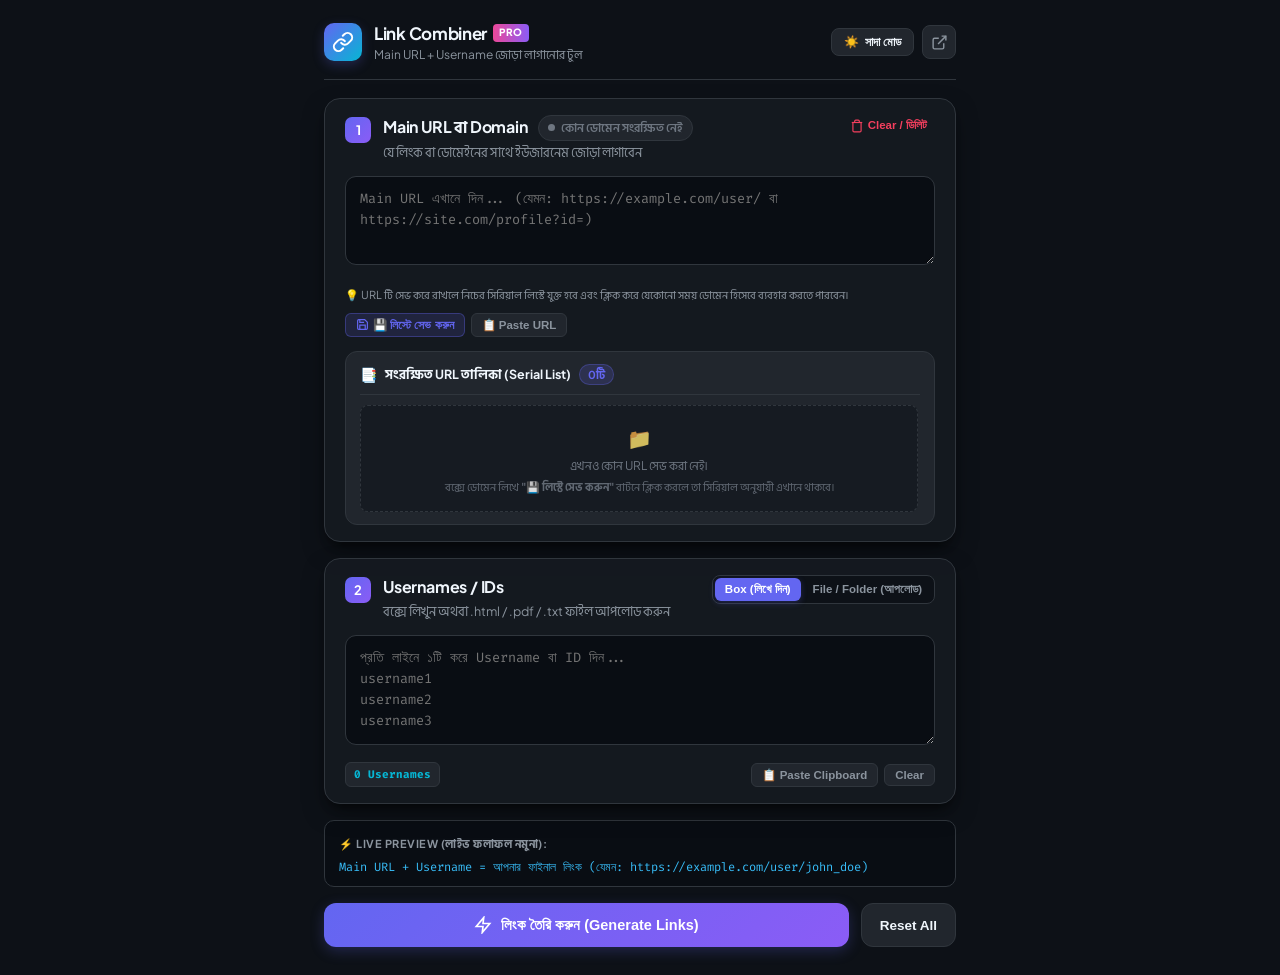
<file: index.html>
<!DOCTYPE html>
<html lang="bn" data-theme="dark">
<head>
  <meta charset="UTF-8">
  <meta name="viewport" content="width=device-width, initial-scale=1.0">
  <title>Link Combiner Pro</title>
  <link rel="stylesheet" href="popup.css">
  <link rel="preconnect" href="https://fonts.googleapis.com">
  <link rel="preconnect" href="https://fonts.gstatic.com" crossorigin>
  <link href="https://fonts.googleapis.com/css2?family=Fira+Code:wght@400;500;600&family=Hind+Siliguri:wght@400;500;600;700&family=Plus+Jakarta+Sans:wght@400;500;600;700&display=swap" rel="stylesheet">
</head>
<body>
  <div class="app-container">
    <!-- Header -->
    <header class="app-header">
      <div class="header-left">
        <div class="app-icon">
          <svg viewBox="0 0 24 24" width="22" height="22" fill="none" stroke="currentColor" stroke-width="2.2" stroke-linecap="round" stroke-linejoin="round">
            <path d="M10 13a5 5 0 0 0 7.54.54l3-3a5 5 0 0 0-7.07-7.07l-1.72 1.71"></path>
            <path d="M14 11a5 5 0 0 0-7.54-.54l-3 3a5 5 0 0 0 7.07 7.07l1.71-1.71"></path>
          </svg>
        </div>
        <div>
          <h1 class="app-title">Link Combiner <span class="badge-pro">PRO</span></h1>
          <p class="app-subtitle">Main URL + Username জোড়া লাগানোর টুল</p>
        </div>
      </div>
      
      <!-- Header Actions: Theme Toggle & Full Screen Tab -->
      <div class="header-right">
        <!-- Theme Toggle (Dark / Light Mode) -->
        <button id="themeToggleBtn" class="theme-toggle-btn" title="ডার্ক / সাদা মোড পরিবর্তন করুন" aria-label="Toggle Theme">
          <span class="theme-icon">☀️</span>
          <span class="theme-label" id="themeLabel">সাদা মোড</span>
        </button>

        <!-- Open in Full Browser Tab -->
        <button id="openTabBtn" class="btn-icon" title="বড় স্ক্রিনে খুলুন (Full Tab)" aria-label="Open in full tab">
          <svg viewBox="0 0 24 24" width="17" height="17" fill="none" stroke="currentColor" stroke-width="2">
            <path d="M18 13v6a2 2 0 0 1-2 2H5a2 2 0 0 1-2-2V8a2 2 0 0 1 2-2h6"></path>
            <polyline points="15 3 21 3 21 9"></polyline>
            <line x1="10" y1="14" x2="21" y2="3"></line>
          </svg>
        </button>
      </div>
    </header>

    <!-- Main Content -->
    <main class="app-content">

      <!-- STEP 1: Main URL / Domain -->
      <section class="step-card">
        <div class="step-header">
          <div class="step-title-group">
            <span class="step-number">1</span>
            <div>
              <div class="title-with-badge">
                <h2 class="step-title">Main URL বা Domain</h2>
                <span id="domainSavedBadge" class="save-status-badge saved" title="এই ডোমেনটি মেমোরিতে সেভ আছে">
                  <span class="status-dot"></span> <span id="saveStatusText">স্বয়ংক্রিয়ভাবে সেভ থাকবে</span>
                </span>
              </div>
              <p class="step-desc">যে লিংক বা ডোমেইনের সাথে ইউজারনেম জোড়া লাগাবেন</p>
            </div>
          </div>
          <button id="clearBaseBtn" class="btn-text-danger" title="ডোমেন মুছে ফেলুন (Clear & Remove from memory)">
            <svg viewBox="0 0 24 24" width="14" height="14" fill="none" stroke="currentColor" stroke-width="2">
              <polyline points="3 6 5 6 21 6"></polyline>
              <path d="M19 6v14a2 2 0 0 1-2 2H7a2 2 0 0 1-2-2V6m3 0V4a2 2 0 0 1 2-2h4a2 2 0 0 1 2 2v2"></path>
            </svg>
            Clear / ডিলিট
          </button>
        </div>

        <div class="field-container">
          <textarea 
            id="baseUrlInput" 
            class="text-field code-font" 
            rows="3" 
            placeholder="Main URL এখানে দিন... (যেমন: https://example.com/user/ বা https://site.com/profile?id=)"
            spellcheck="false"
          ></textarea>
        </div>

        <!-- Quick Actions & Save Button -->
        <div class="quick-preset-row">
          <div class="helper-info-group">
            <span class="helper-text">💡 URL টি সেভ করে রাখলে নিচের সিরিয়াল লিস্টে যুক্ত হবে এবং ক্লিক করে যেকোনো সময় ডোমেন হিসেবে ব্যবহার করতে পারবেন।</span>
          </div>
          <div class="preset-action-btns">
            <button id="saveBaseManualBtn" class="btn-chip primary-chip" title="এই URL টি সিরিয়াল লিস্টে সেভ করুন">
              <svg viewBox="0 0 24 24" width="13" height="13" fill="none" stroke="currentColor" stroke-width="2.2">
                <path d="M19 21H5a2 2 0 0 1-2-2V5a2 2 0 0 1 2-2h11l5 5v11a2 2 0 0 1-2 2z"></path>
                <polyline points="17 21 17 13 7 13 7 21"></polyline>
                <polyline points="7 3 7 8 15 8"></polyline>
              </svg>
              💾 লিস্টে সেভ করুন
            </button>
            <button id="pasteBaseBtn" class="btn-chip">📋 Paste URL</button>
          </div>
        </div>

        <!-- Saved Domain Serial List Section -->
        <div id="savedDomainsSection" class="saved-domains-section">
          <div class="saved-domains-header">
            <div class="saved-header-left">
              <span class="saved-header-icon">📑</span>
              <span class="saved-header-title">সংরক্ষিত URL তালিকা (Serial List)</span>
              <span id="savedDomainsCount" class="saved-count-pill">0টি</span>
            </div>
            <button id="clearAllSavedDomainsBtn" class="btn-clear-all-domains" title="তালিকার সব URL মুছে ফেলুন" style="display: none;">
              সব মুছুন
            </button>
          </div>

          <div id="savedDomainsList" class="saved-domains-serial-list">
            <!-- Populated dynamically by JS -->
          </div>
        </div>
      </section>

      <!-- STEP 2: Usernames / IDs (Box OR HTML / TXT Upload) -->
      <section class="step-card">
        <div class="step-header">
          <div class="step-title-group">
            <span class="step-number">2</span>
            <div>
              <h2 class="step-title">Usernames / IDs</h2>
              <p class="step-desc">বক্সে লিখুন অথবা .html / .pdf / .txt ফাইল আপলোড করুন</p>
            </div>
          </div>
          <!-- Toggle: Box vs Upload -->
          <div class="input-toggle">
            <button id="tabTextBtn" class="toggle-btn active" type="button">Box (লিখে দিন)</button>
            <button id="tabFileBtn" class="toggle-btn" type="button">File / Folder (আপলোড)</button>
          </div>
        </div>

        <!-- Mode A: Text Box -->
        <div id="textModeContainer" class="mode-view active">
          <div class="field-container">
            <textarea 
              id="usernamesInput" 
              class="text-field code-font" 
              rows="4" 
              placeholder="প্রতি লাইনে ১টি করে Username বা ID দিন...
username1
username2
username3"
              spellcheck="false"
            ></textarea>
          </div>
          <div class="step-footer-row">
            <span id="inputCountBadge" class="count-tag">0 Usernames</span>
            <div class="footer-actions">
              <button id="pasteUsernamesBtn" class="btn-chip">📋 Paste Clipboard</button>
              <button id="clearUsernamesBtn" class="btn-chip danger-chip">Clear</button>
            </div>
          </div>
        </div>

        <!-- Mode B: File Upload (Supports .html, .pdf, .txt, folder) -->
        <div id="fileModeContainer" class="mode-view">
          <div id="dropZone" class="upload-dropzone">
            <!-- Hidden Multi-file input -->
            <input type="file" id="fileInput" accept=".html,.htm,.txt,.csv,.log,.pdf" multiple class="hidden-file-input">
            <!-- Hidden Folder input -->
            <input type="file" id="folderInput" webkitdirectory directory class="hidden-file-input">

            <div class="dropzone-content">
              <div class="upload-icon">
                <svg viewBox="0 0 24 24" width="30" height="30" fill="none" stroke="currentColor" stroke-width="2">
                  <path d="M21 15v4a2 2 0 0 1-2 2H5a2 2 0 0 1-2-2v-4"></path>
                  <polyline points="17 8 12 3 7 8"></polyline>
                  <line x1="12" y1="3" x2="12" y2="15"></line>
                </svg>
              </div>
              <p class="upload-title">ফাইল নির্বাচন করতে ক্লিক করুন বা ড্রপ করুন</p>
              <span class="upload-subtitle">সমর্থিত: <b>.html</b>, <b>.pdf</b> (ফাইলের নাম থেকে ইউজারনেম নিবে) এবং <b>.txt</b> ফাইল</span>
              
              <!-- Quick upload buttons -->
              <div class="dropzone-buttons" onclick="event.stopPropagation();">
                <button type="button" id="selectFilesBtn" class="btn-chip primary">📄 এক বা একাধিক .html / .pdf ফাইল নির্বাচন</button>
                <button type="button" id="selectFolderBtn" class="btn-chip">📁 সম্পূর্ণ ফোল্ডার নির্বাচন</button>
              </div>
            </div>
          </div>

          <!-- File Loaded Info Card -->
          <div id="fileLoadedCard" class="file-success-card" style="display: none;">
            <div class="file-meta">
              <div class="file-icon-box">📂</div>
              <div>
                <p id="loadedFileName" class="file-name-text">ফাইল আপলোড হয়েছে</p>
                <p id="loadedFileDetails" class="file-sub-text">0 items found</p>
              </div>
            </div>
            <button id="removeFileBtn" class="btn-text-danger" title="আপলোড করা ফাইল বাতিল করুন">বাতিল করুন</button>
          </div>
        </div>
      </section>

      <!-- Preview Example Box -->
      <div class="example-preview-box">
        <div class="preview-header">
          <span class="preview-badge">⚡ Live Preview (লাইভ ফলাফল নমুনা):</span>
        </div>
        <code class="preview-code" id="livePreviewText">Main URL + Username = আপনার ফাইনাল লিংক</code>
      </div>

      <!-- Action Buttons -->
      <div class="main-actions-group">
        <button id="generateBtn" class="btn-primary">
          <svg viewBox="0 0 24 24" width="18" height="18" fill="none" stroke="currentColor" stroke-width="2.2">
            <polygon points="13 2 3 14 12 14 11 22 21 10 12 10 13 2"></polygon>
          </svg>
          লিংক তৈরি করুন (Generate Links)
        </button>
        <button id="resetAllBtn" class="btn-secondary" title="সব খালি করুন">Reset All</button>
      </div>

      <!-- STEP 3: Results -->
      <section id="resultsSection" class="results-card" style="display: none;">
        <div class="results-header">
          <div class="results-heading">
            <h3 class="results-title">তৈরি হওয়া লিংকসমূহ</h3>
            <span id="resultsCountBadge" class="results-counter">0 Links</span>
          </div>
          <div class="view-switch">
            <button id="viewListBtn" class="view-btn active">List View</button>
            <button id="viewTextBtn" class="view-btn">Text View</button>
          </div>
        </div>

        <!-- Action Toolbar -->
        <div class="results-toolbar">
          <button id="copyAllBtn" class="action-btn copy-btn">
            <svg viewBox="0 0 24 24" width="15" height="15" fill="none" stroke="currentColor" stroke-width="2">
              <rect x="9" y="9" width="13" height="13" rx="2" ry="2"></rect>
              <path d="M5 15H4a2 2 0 0 1-2-2V4a2 2 0 0 1 2-2h9a2 2 0 0 1 2 2v1"></path>
            </svg>
            Copy All (সব কপি করুন)
          </button>
          <button id="downloadTxtBtn" class="action-btn">
            <svg viewBox="0 0 24 24" width="15" height="15" fill="none" stroke="currentColor" stroke-width="2">
              <path d="M21 15v4a2 2 0 0 1-2 2H5a2 2 0 0 1-2-2v-4"></path>
              <polyline points="7 10 12 15 17 10"></polyline>
              <line x1="12" y1="15" x2="12" y2="3"></line>
            </svg>
            Save File (.txt ফাইল সেভ)
          </button>
          <button id="openTabsBtn" class="action-btn">
            <svg viewBox="0 0 24 24" width="15" height="15" fill="none" stroke="currentColor" stroke-width="2">
              <path d="M18 13v6a2 2 0 0 1-2 2H5a2 2 0 0 1-2-2V8a2 2 0 0 1 2-2h6"></path>
              <polyline points="15 3 21 3 21 9"></polyline>
              <line x1="10" y1="14" x2="21" y2="3"></line>
            </svg>
            Open in Browser
          </button>
        </div>

        <!-- List View -->
        <div id="resultListView" class="links-list-container">
          <!-- Populated by JS -->
        </div>

        <!-- Raw Text View -->
        <div id="resultTextView" class="links-text-container" style="display: none;">
          <textarea id="resultRawText" class="text-field code-font results-box" rows="8" readonly></textarea>
        </div>
      </section>

    </main>

    <!-- Toast Notification Message -->
    <div id="toast" class="toast"></div>
  </div>

  <script src="popup.js"></script>
</body>
</html>
</file>
<file: popup.css>
/* ========================================================
   LINK COMBINER PRO - DESIGN SYSTEM & THEMES
   ======================================================== */

:root {
  /* DARK THEME (DEFAULT) */
  --bg-primary: #0d1117;
  --bg-secondary: #161b22;
  --bg-tertiary: #21262d;
  --bg-card: rgba(22, 27, 34, 0.85);
  --border-color: #30363d;
  --border-subtle: #21262d;
  --border-glow: rgba(99, 102, 241, 0.3);

  --text-primary: #f0f6fc;
  --text-secondary: #8b949e;
  --text-muted: #6e7681;

  --accent-primary: #6366f1;
  --accent-primary-hover: #4f46e5;
  --accent-glow: rgba(99, 102, 241, 0.25);
  --accent-cyan: #06b6d4;
  --accent-green: #10b981;
  --accent-green-bg: rgba(16, 185, 129, 0.15);
  --accent-danger: #f43f5e;
  --accent-danger-bg: rgba(244, 63, 94, 0.12);
  --accent-warning: #f59e0b;

  --card-shadow: 0 10px 25px -5px rgba(0, 0, 0, 0.5), 0 8px 10px -6px rgba(0, 0, 0, 0.5);
  --code-bg: #090d13;
  --code-color: #38bdf8;
  --font-sans: 'Plus Jakarta Sans', 'Hind Siliguri', -apple-system, BlinkMacSystemFont, 'Segoe UI', Roboto, sans-serif;
  --font-mono: 'Fira Code', ui-monospace, SFMono-Regular, Menlo, Monaco, Consolas, monospace;
}

[data-theme="light"] {
  --bg-primary: #f8fafc;
  --bg-secondary: #ffffff;
  --bg-tertiary: #f1f5f9;
  --bg-card: #ffffff;
  --border-color: #e2e8f0;
  --border-subtle: #cbd5e1;
  --border-glow: rgba(99, 102, 241, 0.2);

  --text-primary: #0f172a;
  --text-secondary: #475569;
  --text-muted: #64748b;

  --accent-primary: #4f46e5;
  --accent-primary-hover: #4338ca;
  --accent-glow: rgba(79, 70, 229, 0.2);
  --accent-cyan: #0891b2;
  --accent-green: #059669;
  --accent-green-bg: #ecfdf5;
  --accent-danger: #e11d48;
  --accent-danger-bg: #fff1f2;
  --accent-warning: #d97706;

  --card-shadow: 0 10px 25px -5px rgba(15, 23, 42, 0.08), 0 8px 10px -6px rgba(15, 23, 42, 0.05);
  --code-bg: #f1f5f9;
  --code-color: #0284c7;
}

/* Base Reset */
*, *::before, *::after {
  box-sizing: border-box;
  margin: 0;
  padding: 0;
}

body {
  font-family: var(--font-sans);
  background-color: var(--bg-primary);
  color: var(--text-primary);
  width: 680px;
  min-width: 650px;
  max-width: 960px;
  margin: 0 auto;
  line-height: 1.55;
  font-size: 14.5px;
  transition: background-color 0.25s ease, color 0.25s ease;
  overflow-x: hidden;
}

/* Custom Scrollbars */
::-webkit-scrollbar {
  width: 7px;
  height: 7px;
}
::-webkit-scrollbar-track {
  background: var(--bg-primary);
}
::-webkit-scrollbar-thumb {
  background: var(--border-color);
  border-radius: 4px;
}
::-webkit-scrollbar-thumb:hover {
  background: var(--accent-primary);
}

/* App Container */
.app-container {
  padding: 20px 24px 28px 24px;
  display: flex;
  flex-direction: column;
  gap: 18px;
  min-height: 100vh;
}

/* HEADER */
.app-header {
  display: flex;
  justify-content: space-between;
  align-items: center;
  padding-bottom: 14px;
  border-bottom: 1px solid var(--border-color);
}

.header-left {
  display: flex;
  align-items: center;
  gap: 12px;
}

.app-icon {
  width: 38px;
  height: 38px;
  border-radius: 10px;
  background: linear-gradient(135deg, var(--accent-primary) 0%, var(--accent-cyan) 100%);
  display: flex;
  align-items: center;
  justify-content: center;
  color: #ffffff;
  box-shadow: 0 4px 12px var(--accent-glow);
}

.app-title {
  font-size: 17px;
  font-weight: 700;
  letter-spacing: -0.3px;
  display: flex;
  align-items: center;
  gap: 6px;
}

.badge-pro {
  font-size: 10px;
  font-weight: 800;
  background: linear-gradient(90deg, #ec4899, #8b5cf6);
  color: #ffffff;
  padding: 1px 6px;
  border-radius: 4px;
  text-transform: uppercase;
  letter-spacing: 0.5px;
}

.app-subtitle {
  font-size: 12px;
  color: var(--text-secondary);
}

.header-right {
  display: flex;
  align-items: center;
  gap: 8px;
}

.theme-toggle-btn {
  display: inline-flex;
  align-items: center;
  gap: 6px;
  padding: 6px 12px;
  border-radius: 8px;
  background: var(--bg-tertiary);
  color: var(--text-primary);
  border: 1px solid var(--border-color);
  font-size: 12px;
  font-weight: 600;
  cursor: pointer;
  transition: all 0.2s ease;
}

.theme-toggle-btn:hover {
  background: var(--border-color);
  transform: translateY(-1px);
}

.btn-icon {
  width: 34px;
  height: 34px;
  border-radius: 8px;
  background: var(--bg-tertiary);
  color: var(--text-secondary);
  border: 1px solid var(--border-color);
  display: flex;
  align-items: center;
  justify-content: center;
  cursor: pointer;
  transition: all 0.2s ease;
}

.btn-icon:hover {
  color: var(--accent-primary);
  border-color: var(--accent-primary);
  background: var(--bg-secondary);
  transform: translateY(-1px);
}

/* CONTENT & STEP CARDS */
.app-content {
  display: flex;
  flex-direction: column;
  gap: 16px;
}

.step-card {
  background: var(--bg-card);
  border: 1px solid var(--border-color);
  border-radius: 16px;
  padding: 16px 20px;
  box-shadow: var(--card-shadow);
  position: relative;
  transition: border-color 0.2s ease;
}

.step-card:focus-within {
  border-color: var(--accent-primary);
}

.step-header {
  display: flex;
  justify-content: space-between;
  align-items: flex-start;
  margin-bottom: 14px;
}

.step-title-group {
  display: flex;
  align-items: flex-start;
  gap: 12px;
}

.step-number {
  width: 26px;
  height: 26px;
  border-radius: 7px;
  background: linear-gradient(135deg, var(--accent-primary) 0%, #8b5cf6 100%);
  color: #fff;
  font-weight: 700;
  font-size: 13px;
  display: flex;
  align-items: center;
  justify-content: center;
  flex-shrink: 0;
  margin-top: 2px;
}

.title-with-badge {
  display: flex;
  align-items: center;
  gap: 10px;
  flex-wrap: wrap;
}

.step-title {
  font-size: 16px;
  font-weight: 700;
  letter-spacing: -0.2px;
}

.step-desc {
  font-size: 12.5px;
  color: var(--text-secondary);
  margin-top: 2px;
}

/* Save Status Badge */
.save-status-badge {
  display: inline-flex;
  align-items: center;
  gap: 6px;
  padding: 3px 9px;
  border-radius: 14px;
  font-size: 11.5px;
  font-weight: 600;
  transition: all 0.25s ease;
}

.save-status-badge.saved {
  background: var(--accent-green-bg);
  color: var(--accent-green);
  border: 1px solid rgba(16, 185, 129, 0.3);
}

.save-status-badge.empty {
  background: var(--bg-tertiary);
  color: var(--text-muted);
  border: 1px solid var(--border-color);
}

.status-dot {
  width: 7px;
  height: 7px;
  border-radius: 50%;
  background-color: currentColor;
}

/* Text & Code Inputs */
.field-container {
  position: relative;
  margin-bottom: 12px;
}

.text-field {
  width: 100%;
  background: var(--code-bg);
  border: 1px solid var(--border-color);
  color: var(--text-primary);
  border-radius: 11px;
  padding: 12px 14px;
  font-size: 13.5px;
  line-height: 1.55;
  resize: vertical;
  transition: all 0.2s ease;
}

.text-field:focus {
  outline: none;
  border-color: var(--accent-primary);
  box-shadow: 0 0 0 3px var(--accent-glow);
}

.code-font {
  font-family: var(--font-mono);
}

/* Buttons & Chips */
.btn-text-danger {
  background: none;
  border: none;
  color: var(--accent-danger);
  font-size: 11.5px;
  font-weight: 600;
  cursor: pointer;
  padding: 4px 8px;
  border-radius: 6px;
  display: inline-flex;
  align-items: center;
  gap: 4px;
  transition: background 0.15s ease;
}

.btn-text-danger:hover {
  background: var(--accent-danger-bg);
}

.quick-preset-row {
  display: flex;
  justify-content: space-between;
  align-items: center;
  flex-wrap: wrap;
  gap: 8px;
  margin-top: 2px;
}

.helper-text {
  font-size: 11px;
  color: var(--text-secondary);
}

.preset-action-btns, .footer-actions {
  display: flex;
  gap: 6px;
  align-items: center;
}

.btn-chip {
  background: var(--bg-tertiary);
  border: 1px solid var(--border-color);
  color: var(--text-secondary);
  font-size: 11.5px;
  font-weight: 600;
  padding: 4px 10px;
  border-radius: 6px;
  cursor: pointer;
  transition: all 0.15s ease;
  display: inline-flex;
  align-items: center;
  gap: 4px;
}

.btn-chip:hover {
  background: var(--border-color);
  color: var(--text-primary);
}

.btn-chip.primary, .btn-chip.primary-chip {
  background: rgba(99, 102, 241, 0.15);
  color: var(--accent-primary);
  border-color: rgba(99, 102, 241, 0.35);
}

.btn-chip.primary:hover, .btn-chip.primary-chip:hover {
  background: var(--accent-primary);
  color: #fff;
}

.btn-chip.danger-chip:hover {
  background: var(--accent-danger);
  color: #fff;
  border-color: var(--accent-danger);
}

/* Saved Domains Serial List Section */
.saved-domains-section {
  margin-top: 14px;
  background: var(--bg-tertiary);
  border: 1px solid var(--border-color);
  border-radius: 12px;
  padding: 12px 14px;
  transition: all 0.25s ease;
}

.saved-domains-header {
  display: flex;
  justify-content: space-between;
  align-items: center;
  margin-bottom: 10px;
  padding-bottom: 8px;
  border-bottom: 1px solid var(--border-color);
}

.saved-header-left {
  display: flex;
  align-items: center;
  gap: 8px;
  font-size: 12.5px;
  font-weight: 700;
  color: var(--text-primary);
}

.saved-header-icon {
  font-size: 14px;
}

.saved-count-pill {
  background: rgba(99, 102, 241, 0.18);
  color: var(--accent-primary);
  font-size: 11px;
  font-weight: 700;
  padding: 1px 8px;
  border-radius: 12px;
  border: 1px solid rgba(99, 102, 241, 0.3);
}

.btn-clear-all-domains {
  background: none;
  border: none;
  font-size: 11px;
  color: var(--accent-danger);
  cursor: pointer;
  padding: 2px 6px;
  border-radius: 4px;
  font-weight: 600;
  transition: background 0.15s ease;
}

.btn-clear-all-domains:hover {
  background: var(--accent-danger-bg);
  text-decoration: underline;
}

.saved-domains-serial-list {
  display: flex;
  flex-direction: column;
  gap: 7px;
  max-height: 240px;
  overflow-y: auto;
  padding-right: 2px;
}

/* Custom scrollbar for serial list */
.saved-domains-serial-list::-webkit-scrollbar {
  width: 5px;
}
.saved-domains-serial-list::-webkit-scrollbar-thumb {
  background: var(--border-color);
  border-radius: 4px;
}
.saved-domains-serial-list::-webkit-scrollbar-thumb:hover {
  background: var(--text-muted);
}

/* Row Item */
.saved-domain-row {
  display: flex;
  align-items: center;
  gap: 10px;
  background: var(--bg-secondary);
  border: 1px solid var(--border-color);
  border-radius: 9px;
  padding: 8px 12px;
  cursor: pointer;
  transition: all 0.2s cubic-bezier(0.16, 1, 0.3, 1);
  position: relative;
  user-select: none;
}

.saved-domain-row:hover {
  border-color: var(--accent-primary);
  background: var(--code-bg);
  transform: translateY(-1px);
  box-shadow: 0 3px 10px rgba(0, 0, 0, 0.08);
}

.saved-domain-row.is-active {
  border-color: #10b981;
  background: rgba(16, 185, 129, 0.09);
  box-shadow: 0 0 0 1px rgba(16, 185, 129, 0.4);
}

.serial-badge {
  width: 26px;
  height: 26px;
  border-radius: 7px;
  background: var(--bg-tertiary);
  border: 1px solid var(--border-color);
  color: var(--text-secondary);
  font-size: 11.5px;
  font-weight: 700;
  display: flex;
  align-items: center;
  justify-content: center;
  flex-shrink: 0;
  font-family: var(--font-mono);
  transition: all 0.2s ease;
}

.saved-domain-row.is-active .serial-badge {
  background: #10b981;
  border-color: #10b981;
  color: #ffffff;
  box-shadow: 0 2px 6px rgba(16, 185, 129, 0.35);
}

.domain-main-content {
  flex: 1;
  min-width: 0;
  display: flex;
  flex-direction: column;
  gap: 2px;
}

.domain-text {
  font-family: var(--font-mono);
  font-size: 12.5px;
  font-weight: 500;
  color: var(--text-primary);
  white-space: nowrap;
  overflow: hidden;
  text-overflow: ellipsis;
  direction: ltr;
  text-align: left;
}

.domain-row-sub {
  display: flex;
  align-items: center;
  gap: 6px;
}

.active-badge {
  font-size: 10.5px;
  font-weight: 700;
  color: #10b981;
  display: inline-flex;
  align-items: center;
  gap: 3px;
}

.click-hint {
  font-size: 10.5px;
  color: var(--text-muted);
}

.domain-row-actions {
  display: flex;
  align-items: center;
  gap: 6px;
  flex-shrink: 0;
}

.btn-use-domain {
  background: var(--bg-tertiary);
  border: 1px solid var(--border-color);
  color: var(--text-primary);
  font-size: 11px;
  font-weight: 600;
  padding: 4px 9px;
  border-radius: 6px;
  cursor: pointer;
  display: inline-flex;
  align-items: center;
  gap: 4px;
  transition: all 0.15s ease;
}

.btn-use-domain:hover {
  background: var(--accent-primary);
  border-color: var(--accent-primary);
  color: #ffffff;
}

.saved-domain-row.is-active .btn-use-domain {
  background: rgba(16, 185, 129, 0.2);
  border-color: rgba(16, 185, 129, 0.4);
  color: #10b981;
  pointer-events: none;
}

.btn-remove-domain {
  width: 28px;
  height: 28px;
  border-radius: 6px;
  background: transparent;
  border: 1px solid transparent;
  color: var(--text-muted);
  display: inline-flex;
  align-items: center;
  justify-content: center;
  cursor: pointer;
  transition: all 0.15s ease;
}

.btn-remove-domain:hover {
  background: var(--accent-danger-bg);
  border-color: rgba(239, 68, 68, 0.3);
  color: var(--accent-danger);
}

.empty-saved-placeholder {
  text-align: center;
  padding: 16px 12px;
  background: var(--bg-secondary);
  border: 1px dashed var(--border-color);
  border-radius: 8px;
  color: var(--text-muted);
  font-size: 12px;
  display: flex;
  flex-direction: column;
  align-items: center;
  gap: 4px;
}

.empty-saved-placeholder .empty-icon {
  font-size: 20px;
  opacity: 0.8;
}

.empty-saved-placeholder p {
  margin: 0;
  line-height: 1.5;
}

/* STEP 2: MODE TOGGLE & BOX/FILE */
.input-toggle {
  display: flex;
  background: var(--bg-primary);
  border: 1px solid var(--border-color);
  border-radius: 8px;
  padding: 2px;
  gap: 2px;
}

.toggle-btn {
  background: transparent;
  border: none;
  color: var(--text-secondary);
  font-size: 11.5px;
  font-weight: 600;
  padding: 5px 10px;
  border-radius: 6px;
  cursor: pointer;
  transition: all 0.2s ease;
}

.toggle-btn.active {
  background: var(--accent-primary);
  color: #fff;
  box-shadow: 0 2px 6px var(--accent-glow);
}

.mode-view {
  display: none;
}

.mode-view.active {
  display: block;
  animation: fadeIn 0.2s ease;
}

.step-footer-row {
  display: flex;
  justify-content: space-between;
  align-items: center;
}

.count-tag {
  background: var(--bg-tertiary);
  border: 1px solid var(--border-color);
  color: var(--accent-cyan);
  font-size: 11px;
  font-weight: 700;
  padding: 3px 8px;
  border-radius: 6px;
  font-family: var(--font-mono);
}

/* FILE DROPZONE */
.hidden-file-input {
  display: none;
}

.upload-dropzone {
  border: 2px dashed var(--border-color);
  border-radius: 12px;
  background: rgba(9, 13, 19, 0.4);
  padding: 24px 16px;
  text-align: center;
  cursor: pointer;
  transition: all 0.2s ease;
}

.upload-dropzone:hover, .upload-dropzone.drag-over {
  border-color: var(--accent-primary);
  background: rgba(99, 102, 241, 0.05);
}

.dropzone-content {
  display: flex;
  flex-direction: column;
  align-items: center;
  gap: 8px;
}

.upload-icon {
  color: var(--accent-primary);
  margin-bottom: 2px;
}

.upload-title {
  font-weight: 600;
  font-size: 13.5px;
}

.upload-subtitle {
  font-size: 11.5px;
  color: var(--text-secondary);
}

.dropzone-buttons {
  display: flex;
  gap: 8px;
  margin-top: 8px;
  flex-wrap: wrap;
  justify-content: center;
}

.file-success-card {
  display: flex;
  justify-content: space-between;
  align-items: center;
  background: var(--bg-tertiary);
  border: 1px solid var(--border-color);
  border-radius: 10px;
  padding: 10px 14px;
  margin-top: 10px;
}

.file-meta {
  display: flex;
  align-items: center;
  gap: 10px;
}

.file-icon-box {
  font-size: 20px;
}

.file-name-text {
  font-weight: 600;
  font-size: 12.5px;
  color: var(--text-primary);
}

.file-sub-text {
  font-size: 11px;
  color: var(--accent-green);
  font-weight: 600;
}

/* LIVE PREVIEW BOX */
.example-preview-box {
  background: var(--code-bg);
  border: 1px solid var(--border-color);
  border-radius: 10px;
  padding: 10px 14px;
}

.preview-header {
  margin-bottom: 4px;
}

.preview-badge {
  font-size: 11px;
  font-weight: 700;
  color: var(--text-secondary);
  text-transform: uppercase;
  letter-spacing: 0.5px;
}

.preview-code {
  font-family: var(--font-mono);
  font-size: 12px;
  color: var(--code-color);
  word-break: break-all;
  display: block;
}

/* MAIN ACTIONS */
.main-actions-group {
  display: flex;
  gap: 12px;
}

.btn-primary {
  flex: 1;
  background: linear-gradient(135deg, var(--accent-primary) 0%, #8b5cf6 100%);
  color: #fff;
  border: none;
  border-radius: 12px;
  padding: 13px 22px;
  font-size: 14.5px;
  font-weight: 700;
  cursor: pointer;
  display: flex;
  align-items: center;
  justify-content: center;
  gap: 9px;
  box-shadow: 0 4px 14px var(--accent-glow);
  transition: all 0.2s ease;
}

.btn-primary:hover {
  transform: translateY(-1px);
  box-shadow: 0 6px 18px var(--accent-glow);
  filter: brightness(1.08);
}

.btn-primary:active {
  transform: translateY(0);
}

.btn-secondary {
  background: var(--bg-tertiary);
  color: var(--text-primary);
  border: 1px solid var(--border-color);
  border-radius: 12px;
  padding: 13px 18px;
  font-size: 13.5px;
  font-weight: 600;
  cursor: pointer;
  transition: all 0.2s ease;
}

.btn-secondary:hover {
  background: var(--border-color);
}

/* RESULTS CARD */
.results-card {
  background: var(--bg-card);
  border: 1px solid var(--border-color);
  border-radius: 14px;
  padding: 14px 16px;
  box-shadow: var(--card-shadow);
  display: flex;
  flex-direction: column;
  gap: 12px;
  animation: fadeIn 0.3s ease;
}

.results-header {
  display: flex;
  justify-content: space-between;
  align-items: center;
}

.results-heading {
  display: flex;
  align-items: center;
  gap: 8px;
}

.results-title {
  font-size: 14.5px;
  font-weight: 700;
}

.results-counter {
  background: var(--accent-green-bg);
  color: var(--accent-green);
  border: 1px solid rgba(16, 185, 129, 0.3);
  font-size: 11px;
  font-weight: 700;
  padding: 2px 8px;
  border-radius: 12px;
  font-family: var(--font-mono);
}

.view-switch {
  display: flex;
  background: var(--bg-primary);
  border: 1px solid var(--border-color);
  border-radius: 7px;
  padding: 2px;
}

.view-btn {
  background: transparent;
  border: none;
  color: var(--text-secondary);
  font-size: 11px;
  font-weight: 600;
  padding: 3px 8px;
  border-radius: 5px;
  cursor: pointer;
}

.view-btn.active {
  background: var(--accent-primary);
  color: #fff;
}

.results-toolbar {
  display: flex;
  gap: 8px;
  flex-wrap: wrap;
}

.action-btn {
  background: var(--bg-tertiary);
  border: 1px solid var(--border-color);
  color: var(--text-primary);
  font-size: 11.5px;
  font-weight: 600;
  padding: 6px 12px;
  border-radius: 8px;
  cursor: pointer;
  display: inline-flex;
  align-items: center;
  gap: 6px;
  transition: all 0.15s ease;
}

.action-btn:hover {
  background: var(--border-color);
  border-color: var(--accent-primary);
}

.action-btn.copy-btn {
  background: var(--accent-primary);
  color: #fff;
  border-color: var(--accent-primary);
}

.action-btn.copy-btn:hover {
  background: var(--accent-primary-hover);
}

/* Links List View */
.links-list-container {
  display: flex;
  flex-direction: column;
  gap: 7px;
  max-height: 380px;
  overflow-y: auto;
  padding-right: 4px;
}

.link-row-item {
  display: flex;
  align-items: center;
  justify-content: space-between;
  background: var(--bg-tertiary);
  border: 1px solid var(--border-color);
  border-radius: 8px;
  padding: 6px 10px;
  gap: 8px;
  transition: all 0.15s ease;
}

.link-row-item:hover {
  border-color: var(--accent-cyan);
}

.link-row-left {
  display: flex;
  align-items: center;
  gap: 8px;
  min-width: 0;
  flex: 1;
}

.link-index {
  font-size: 11px;
  font-family: var(--font-mono);
  color: var(--text-muted);
  width: 22px;
  flex-shrink: 0;
}

.link-url-text {
  font-family: var(--font-mono);
  font-size: 12px;
  color: var(--text-primary);
  white-space: nowrap;
  overflow: hidden;
  text-overflow: ellipsis;
  text-decoration: none;
}

.link-url-text:hover {
  color: var(--accent-cyan);
  text-decoration: underline;
}

.link-row-actions {
  display: flex;
  gap: 4px;
  flex-shrink: 0;
}

.mini-icon-btn {
  width: 26px;
  height: 26px;
  border-radius: 6px;
  background: transparent;
  border: 1px solid var(--border-color);
  color: var(--text-secondary);
  display: flex;
  align-items: center;
  justify-content: center;
  cursor: pointer;
  transition: all 0.15s ease;
}

.mini-icon-btn:hover {
  background: var(--border-color);
  color: var(--text-primary);
}

.mini-icon-btn.copied {
  background: var(--accent-green);
  color: #fff;
  border-color: var(--accent-green);
}

/* TOAST NOTIFICATION */
.toast {
  position: fixed;
  bottom: 20px;
  left: 50%;
  transform: translateX(-50%) translateY(50px);
  background: #1e293b;
  color: #ffffff;
  padding: 9px 18px;
  border-radius: 30px;
  font-size: 12.5px;
  font-weight: 600;
  box-shadow: 0 10px 25px rgba(0, 0, 0, 0.4);
  border: 1px solid rgba(255, 255, 255, 0.15);
  pointer-events: none;
  opacity: 0;
  transition: all 0.25s cubic-bezier(0.16, 1, 0.3, 1);
  z-index: 9999;
  display: flex;
  align-items: center;
  gap: 6px;
}

.toast.show {
  transform: translateX(-50%) translateY(0);
  opacity: 1;
}

@keyframes fadeIn {
  from { opacity: 0; transform: translateY(4px); }
  to { opacity: 1; transform: translateY(0); }
}
</file>
